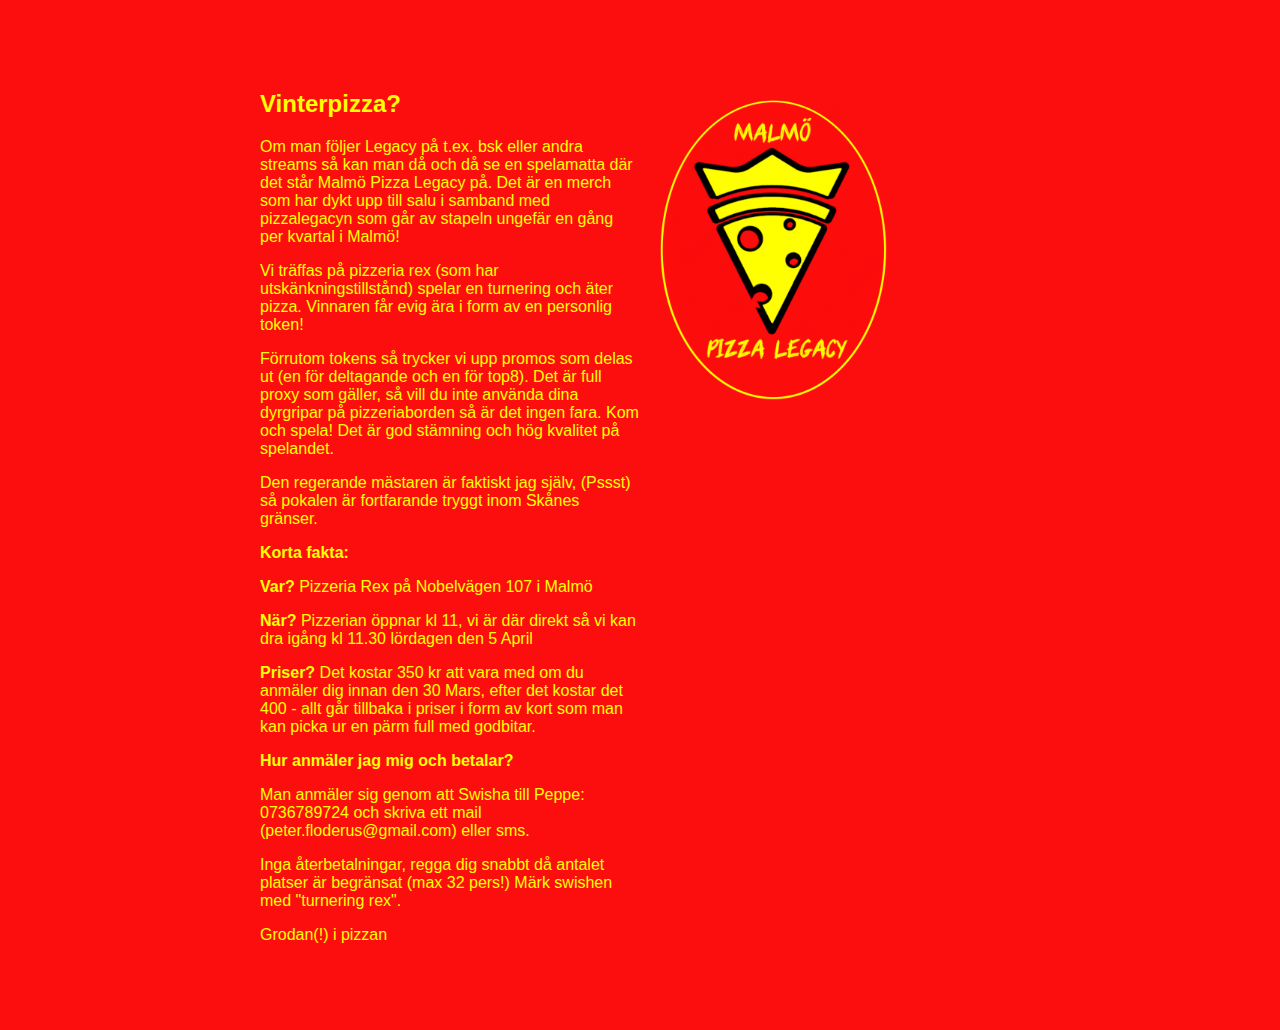
<file: info.html>
<!DOCTYPE html>
<html lang="en">
<head>
    <meta charset="UTF-8">
    <meta name="viewport" content="width=device-width, initial-scale=1.0">
    <link rel="stylesheet" href="styles/styles.css">
    <title>Information</title>
</head>
<body>

    <div class="content-wrapper">
        <div class="text-container">
            <h2>Vinterpizza?</h2>
            <p>Om man följer Legacy på t.ex. bsk eller andra streams så kan man då och då se en spelamatta där det står Malmö Pizza Legacy på. Det är en merch som har dykt upp till salu i samband med pizzalegacyn som går av stapeln ungefär en gång per kvartal i Malmö!</p> 
                <p>Vi träffas på pizzeria rex (som har utskänkningstillstånd) spelar en turnering och äter pizza. Vinnaren får evig ära i form av en personlig token!</p>
                <p>Förrutom tokens så trycker vi upp promos som delas ut (en för deltagande och en för top8). Det är full proxy som gäller, så vill du inte använda dina dyrgripar på pizzeriaborden så är det ingen fara. Kom och spela! Det är god stämning och hög kvalitet på spelandet.</p>
                <p>Den regerande mästaren är faktiskt jag själv, (Pssst) så pokalen är fortfarande tryggt inom Skånes gränser.</p>

            <p><b>Korta fakta:</b></p>
            
            <p><b>Var?</b> Pizzeria Rex på Nobelvägen 107 i Malmö</p>
            
            
            <p><b>När?</b> Pizzerian öppnar kl 11, vi är där direkt så vi kan dra igång kl 11.30 lördagen den 5 April</p>
            
            <p><b>Priser?</b> Det kostar 350 kr att vara med om du anmäler dig innan den 30 Mars, efter det kostar det 400 - allt går tillbaka i priser i form av kort som man kan picka ur en pärm full med godbitar.</p>
            
            <p><b>Hur anmäler jag mig och betalar?</b></p>
            <p> Man anmäler sig genom att Swisha till Peppe: 0736789724 och skriva ett mail (peter.floderus@gmail.com) eller sms.</p>
            <p> Inga återbetalningar, regga dig snabbt då antalet platser är begränsat (max 32 pers!) Märk swishen med "turnering rex".</p>
            
            <p>Grodan(!) i pizzan</p>
        </div>
        <div class="image-container">
            <img src="images/PizzaLogo.png" alt="Your Image">
        </div>
    </div>

</body>
</html>
</file>
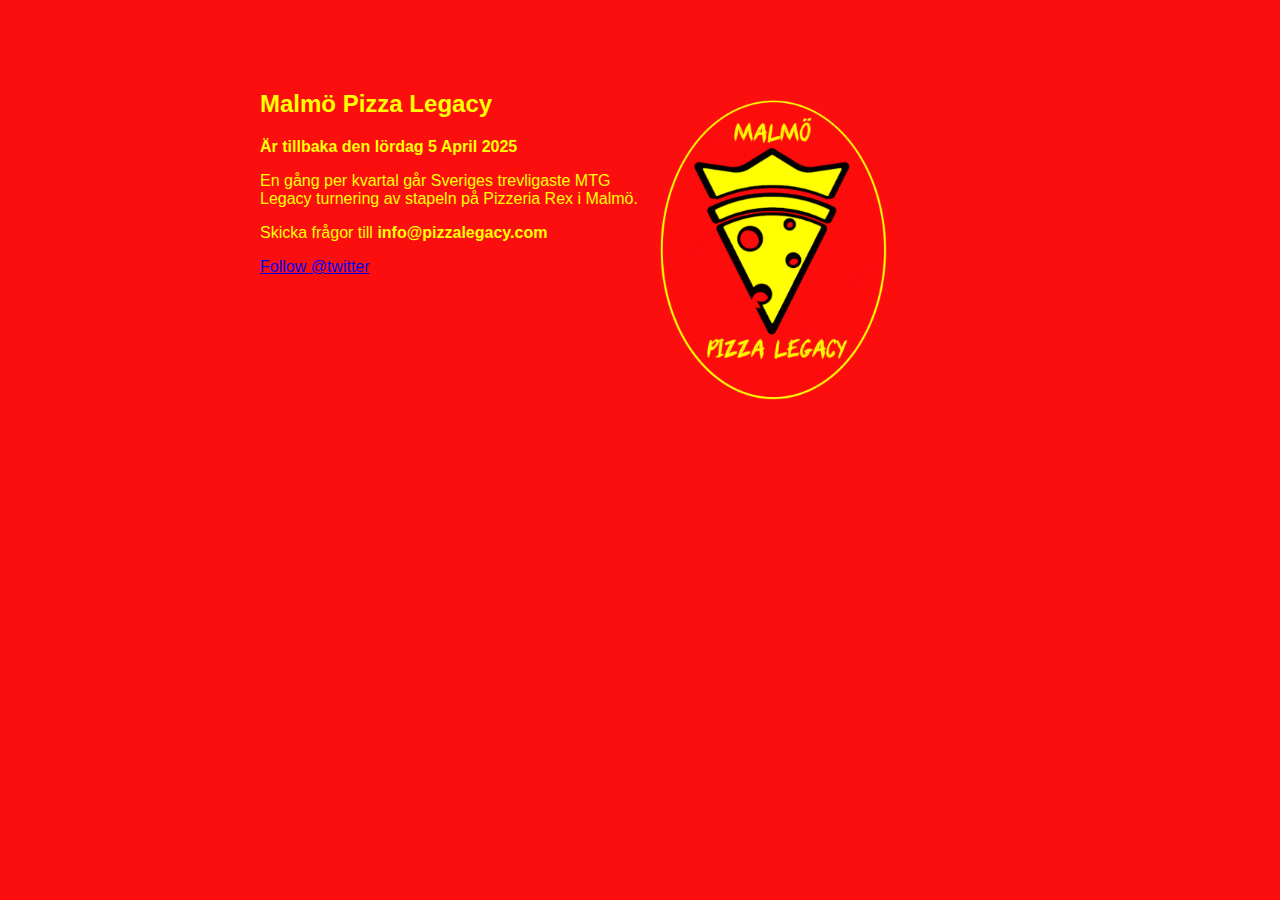
<file: landing.html>
<!DOCTYPE html>
<html lang="en">
<head>
    <meta charset="UTF-8">
    <meta name="viewport" content="width=device-width, initial-scale=1.0">
    <link rel="stylesheet" href="styles/styles.css">
    <title>Landing</title>
    
</head>
<body>


    <div class="content-wrapper">
        <div class="text-container">
            <h2>Malmö Pizza Legacy</h2>
            <p><b>Är tillbaka den lördag 5 April 2025</b></p>
            <p>En gång per kvartal går Sveriges trevligaste MTG Legacy turnering av stapeln på Pizzeria Rex i Malmö.</p>

            <p>Skicka frågor till <b>info@pizzalegacy.com</b></p>
            <p><a href="https://twitter.com/MtgPizzaLegacy" class="twitter-follow-button" data-show-count="false">Follow @twitter</a><script async src="https://platform.twitter.com/widgets.js" charset="utf-8"></script></p>      
        </div>
        <div class="image-container">
            <img src="images/PizzaLogo.png" alt="Your Image">
        </div>
    </div>

    <!-- 
    <div>
        <h2>Tid kvar till nästa Pizza Legacy</h2>
    
        <p id="demo"></p>

    
        <script>
            
                // Set the date we're counting down to
                var countDownDate = new Date("Dec 24, 2023 11:30:00").getTime();
                console.log(countDownDate);
                // Update the count down every 1 second
                var x = setInterval(function() {

                // Get today's date and time
                var now = new Date().getTime();
                    
                // Find the distance between now and the count down date
                var distance = countDownDate - now;
                    
                // Time calculations for days, hours, minutes and seconds
                var days = Math.floor(distance / (1000 * 60 * 60 * 24));
                var hours = Math.floor((distance % (1000 * 60 * 60 * 24)) / (1000 * 60 * 60));
                var minutes = Math.floor((distance % (1000 * 60 * 60)) / (1000 * 60));
                var seconds = Math.floor((distance % (1000 * 60)) / 1000);
                    
                // Output the result in an element with id="demo"
                document.getElementById("demo").innerHTML = days + "d " + hours + "t "
                + minutes + "m " + seconds + "s ";
                    
                // If the count down is over, write some text 
                if (distance < 0) {
                    clearInterval(x);
                    document.getElementById("demo").innerHTML = "EXPIRED";
                }
                }, 1000);
            
        
        </script>
     
    </div>
-->


</body>
</html>
</file>
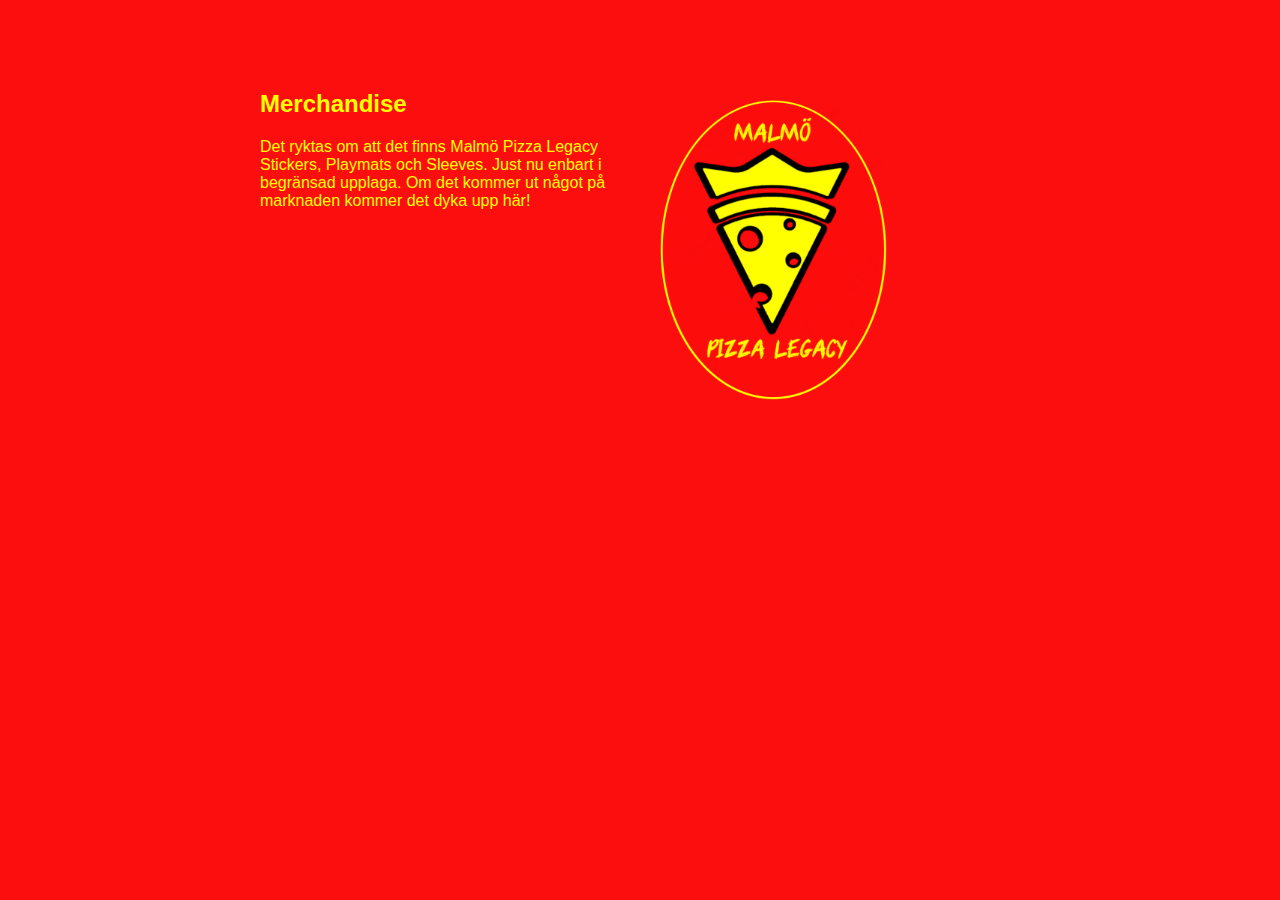
<file: merc.html>
<!DOCTYPE html>
<html lang="en">
<head>
    <meta charset="UTF-8">
    <meta name="viewport" content="width=device-width, initial-scale=1.0">
    <link rel="stylesheet" href="styles/styles.css">
    <title>Merchandise</title>
</head>
<body>

    <div class="content-wrapper">
        <div class="text-container">
            <h2>Merchandise</h2>
            <p>Det ryktas om att det finns Malmö Pizza Legacy Stickers, Playmats och Sleeves. Just nu enbart i begränsad upplaga. Om det kommer ut något på marknaden kommer det dyka upp här!</p>
        </div>
        <div class="image-container">
            <img src="images/PizzaLogo.png" alt="Your Image">
        </div>
    </div>  
</body>
</html>
</file>
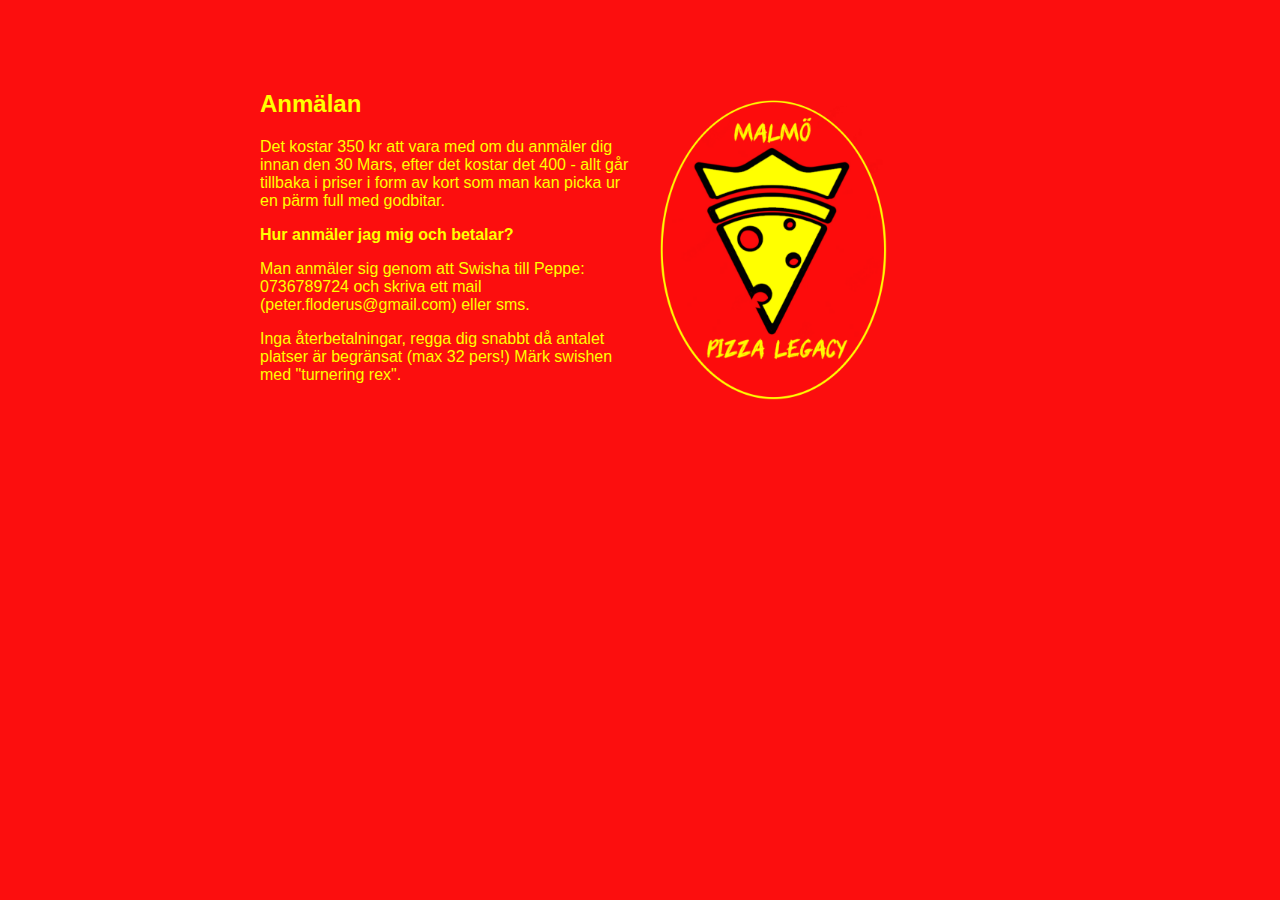
<file: reg.html>
<!DOCTYPE html>
<html lang="en">
<head>
    <meta charset="UTF-8">
    <meta name="viewport" content="width=device-width, initial-scale=1.0">
    <link rel="stylesheet" href="styles/styles.css">
    <title>Anmälan</title>
</head>
<body>
    <!-- Your page content goes here -->

    <div class="content-wrapper">
        <div class="text-container">
            <h2>Anmälan</h2>
            <p>Det kostar 350 kr att vara med om du anmäler dig innan den 30 Mars, efter det kostar det 400 - allt går tillbaka i priser i form av kort som man kan picka ur en pärm full med godbitar.</p>
        
            <p><b>Hur anmäler jag mig och betalar?</b></p>
            <p> Man anmäler sig genom att Swisha till Peppe: 0736789724 och skriva ett mail (peter.floderus@gmail.com) eller sms.</p>
            <p> Inga återbetalningar, regga dig snabbt då antalet platser är begränsat (max 32 pers!) Märk swishen med "turnering rex".</p>
        </div>
        <div class="image-container">
            <img src="images/PizzaLogo.png" alt="Your Image">
        </div>
    </div>

</body>
</html>
</file>
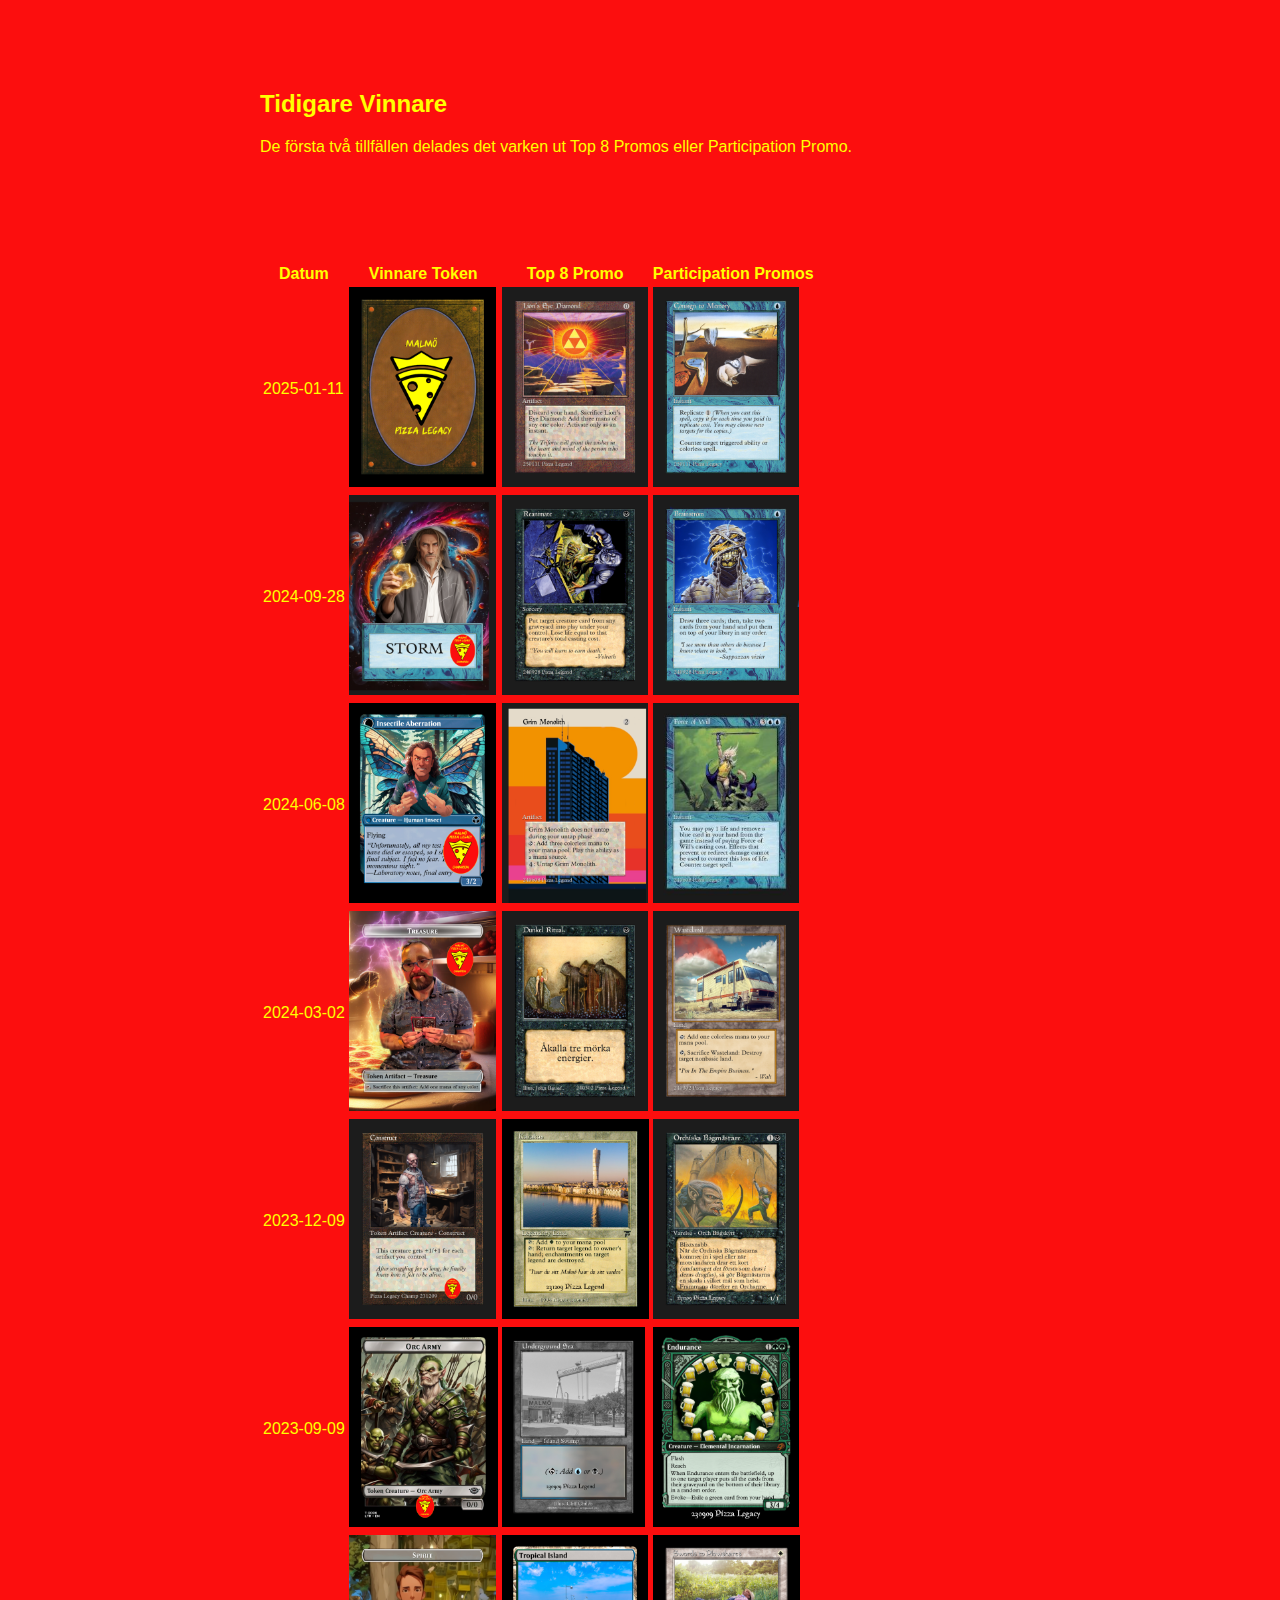
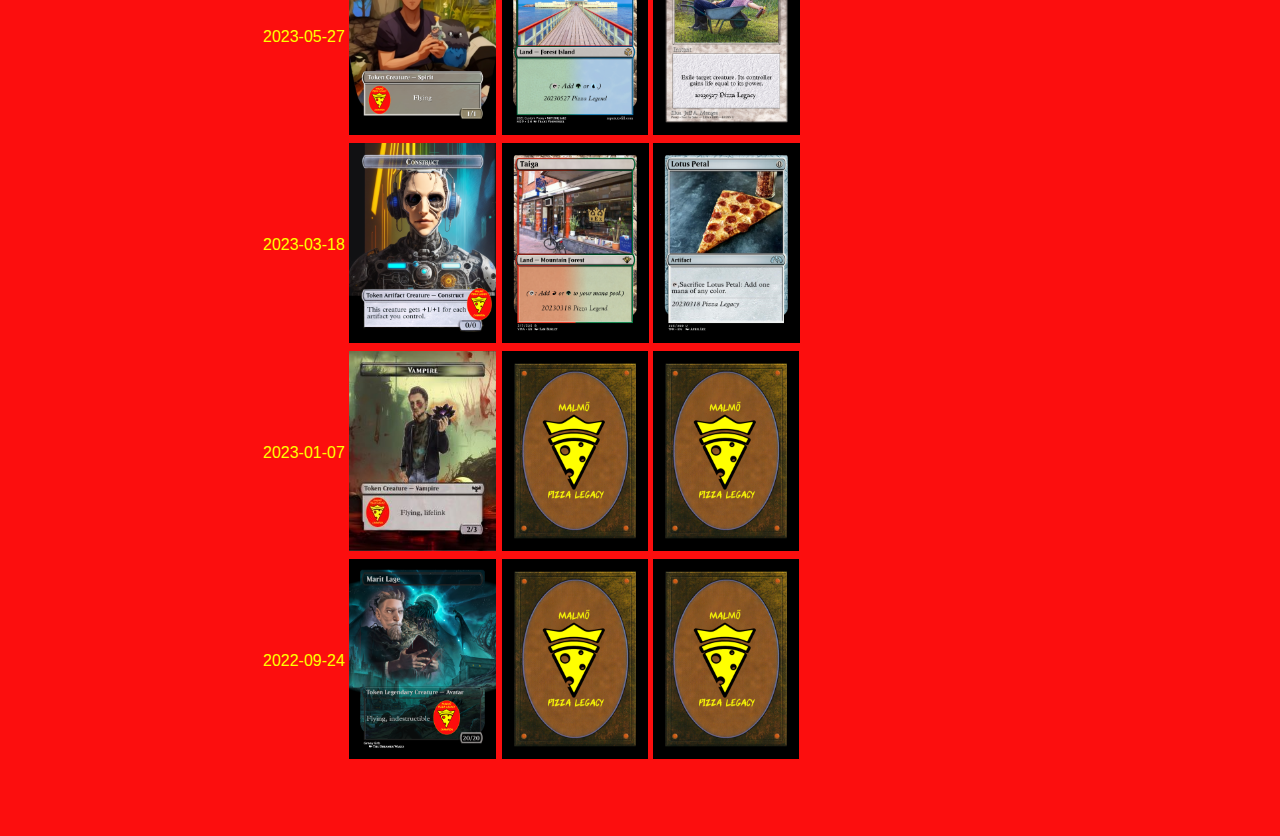
<file: tidigare.html>
<!DOCTYPE html>
<html lang="en">
<head>
    <meta charset="UTF-8">
    <meta name="viewport" content="width=device-width, initial-scale=1.0">
    <link rel="stylesheet" href="styles/styles.css">
    <title>Tidigare Tävlingar</title>
</head>
<body>
    <div class="content-wrapper">
        <div class="text-container">
        <h2>Tidigare Vinnare</h2>
        <p>De första två tillfällen delades det varken ut Top 8 Promos eller Participation Promo. </p>
        </div>
    </div>

    <div class="content-wrapper">
        <div class="text-container">
    <table>
        <thead>
            <tr>
                <th>Datum</th>
                <th>Vinnare Token</th>
                <th>Top 8 Promo</th>
                <th>Participation Promos</th>
            </tr>
        </thead>
        <tbody>
            <tr>
                <td>2025-01-11</td>
                <td><img src="images/Pizza MTG.png" alt="Vinnare"></td>
                <td><img src="images/LED.png" alt="top8"></td>
                <td><img src="images/consign.png" alt="Participation"></td>
            </tr>
            <tr>
                <td>2024-09-28</td>
                <td><img src="images/Gottfrid.png" alt="Vinnare"></td>
                <td><img src="images/reanimate.png" alt="top8"></td>
                <td><img src="images/brainstorm.png" alt="Participation"></td>
            </tr>
            <tr>
                <td>2024-06-08</td>
                <td><img src="images/anders.png" alt="Vinnare"></td>
                <td><img src="images/Grim_full_3.png" alt="top8"></td>
                <td><img src="images/FOW_Matt.jpg" alt="Participation"></td>
            </tr>
            <tr>
                <td>2024-03-02</td>
                <td><img src="images/Alex_token.png" alt="Vinnare"></td>
                <td><img src="images/DunkelRitual.png" alt="top8"></td>
                <td><img src="images/wasteland.png" alt="Participation"></td>
            </tr>
            <tr>
                <td>2023-12-09</td>
                <td><img src="images/hampe.png" alt="Vinnare"></td>
                <td><img src="images/KarakasV2.png" alt="top8"></td>
                <td><img src="images/bowmastersv7.png" alt="Participation"></td>
            </tr>
            <tr>
                <td>2023-09-09</td>
                <td><img src="images/Victor.png" alt="Vinnare"></td>
                <td><img src="images/UG_Final.png" alt="top8"></td>
                <td><img src="images/Endurance fixed.png" alt="Participation"></td>
            </tr>
            <tr>
                <td>2023-05-27</td>
                <td><img src="images/christian2.png" alt="Vinnare"></td>
                <td><img src="images/Tropical Island pizza.png" alt="top8"></td>
                <td><img src="images/Swords to Plowshares pizza.png" alt="Participation"></td>
            </tr>
            <tr>
                <td>2023-03-18</td>
                <td><img src="images/christian1.png" alt="Vinnare"></td>
                <td><img src="images/Taiga.png" alt="top8"></td>
                <td><img src="images/Lotus Petal.png" alt="Participation"></td>
            </tr>
            <tr>
                <td>2023-01-07</td>
                <td><img src="images/Gustav.jpg" alt="Vinnare"></td>
                <td><img src="images/Pizza MTG.png" alt="Image 2"></td>
                <td><img src="images/Pizza MTG.png" alt="Image 3"></td>
            </tr>
            <tr>
                <td>2022-09-24</td>
                <td><img src="images/chris.png" alt="Vinnare"></td>
                <td><img src="images/Pizza MTG.png" alt="Image 2"></td>
                <td><img src="images/Pizza MTG.png" alt="Image 3"></td>
            </tr>

            <!-- Add more rows as needed -->
        </tbody>
    </table>
</div>
</div>

</body>
</html>
</file>
<file: styles/styles.css>
/* Apply red background to all pages */
body {
    margin: 0;
    padding: 0;
    background-color: #fc0e0e;
    color: #ffff00;
    font-family: Lato, sans-serif;
}

.yellow-header {
    background-color: #ffff00;
    padding: 10px;
}

nav {
    display: flex;
    align-items: center;
}

.logo {
    height: 50px; /* Set the height of the logo */
    margin-right: 20px; /* Add some spacing between the logo and menu items */
}

nav ul {
    list-style-type: none;
    margin: 0;
    padding: 0;
    display: flex;
}

nav ul li {

    margin-right: 10px;
}

nav a {
    text-decoration: none;
    color: black;
    font-weight: bold;
    height: 50px; /* Set the height of the menu items */
    display: flex;
    align-items: center;
}

nav ul li a.active {
    color: #fc0e0e; /* Set the color for the active link */
    /* Add any other styles to highlight the active link */
}

.center {
    display: block;
    margin-left: auto;
    margin-right: auto;

  }

/* Apply red background to all pages */
#content {
    padding: 20px; /* Add padding to the content area */
}

/* Add these styles to set a fixed height for the images in the table */
table img {
    height: 200px; /* Adjust the height as needed */
    width: auto; /* Maintain aspect ratio */
}

.content-wrapper {
    display: flex;
    max-width: 800px; /* Adjust the max-width as needed */
    margin: 50px auto; /* Center the content and add some margin */
}

.text-container {
    flex: 1; /* Take up the available space in the flex container */
    padding: 20px; /* Add some padding for spacing */
}

.image-container {
    flex: 1; /* Take up the available space in the flex container */
    margin-top: 50px; /* Add margin to push the image down */
}

.image-container img {
    max-width: auto; /* Make sure the image doesn't exceed its container */
    height: 300px; /* Maintain the image's aspect ratio */
}
</file>
